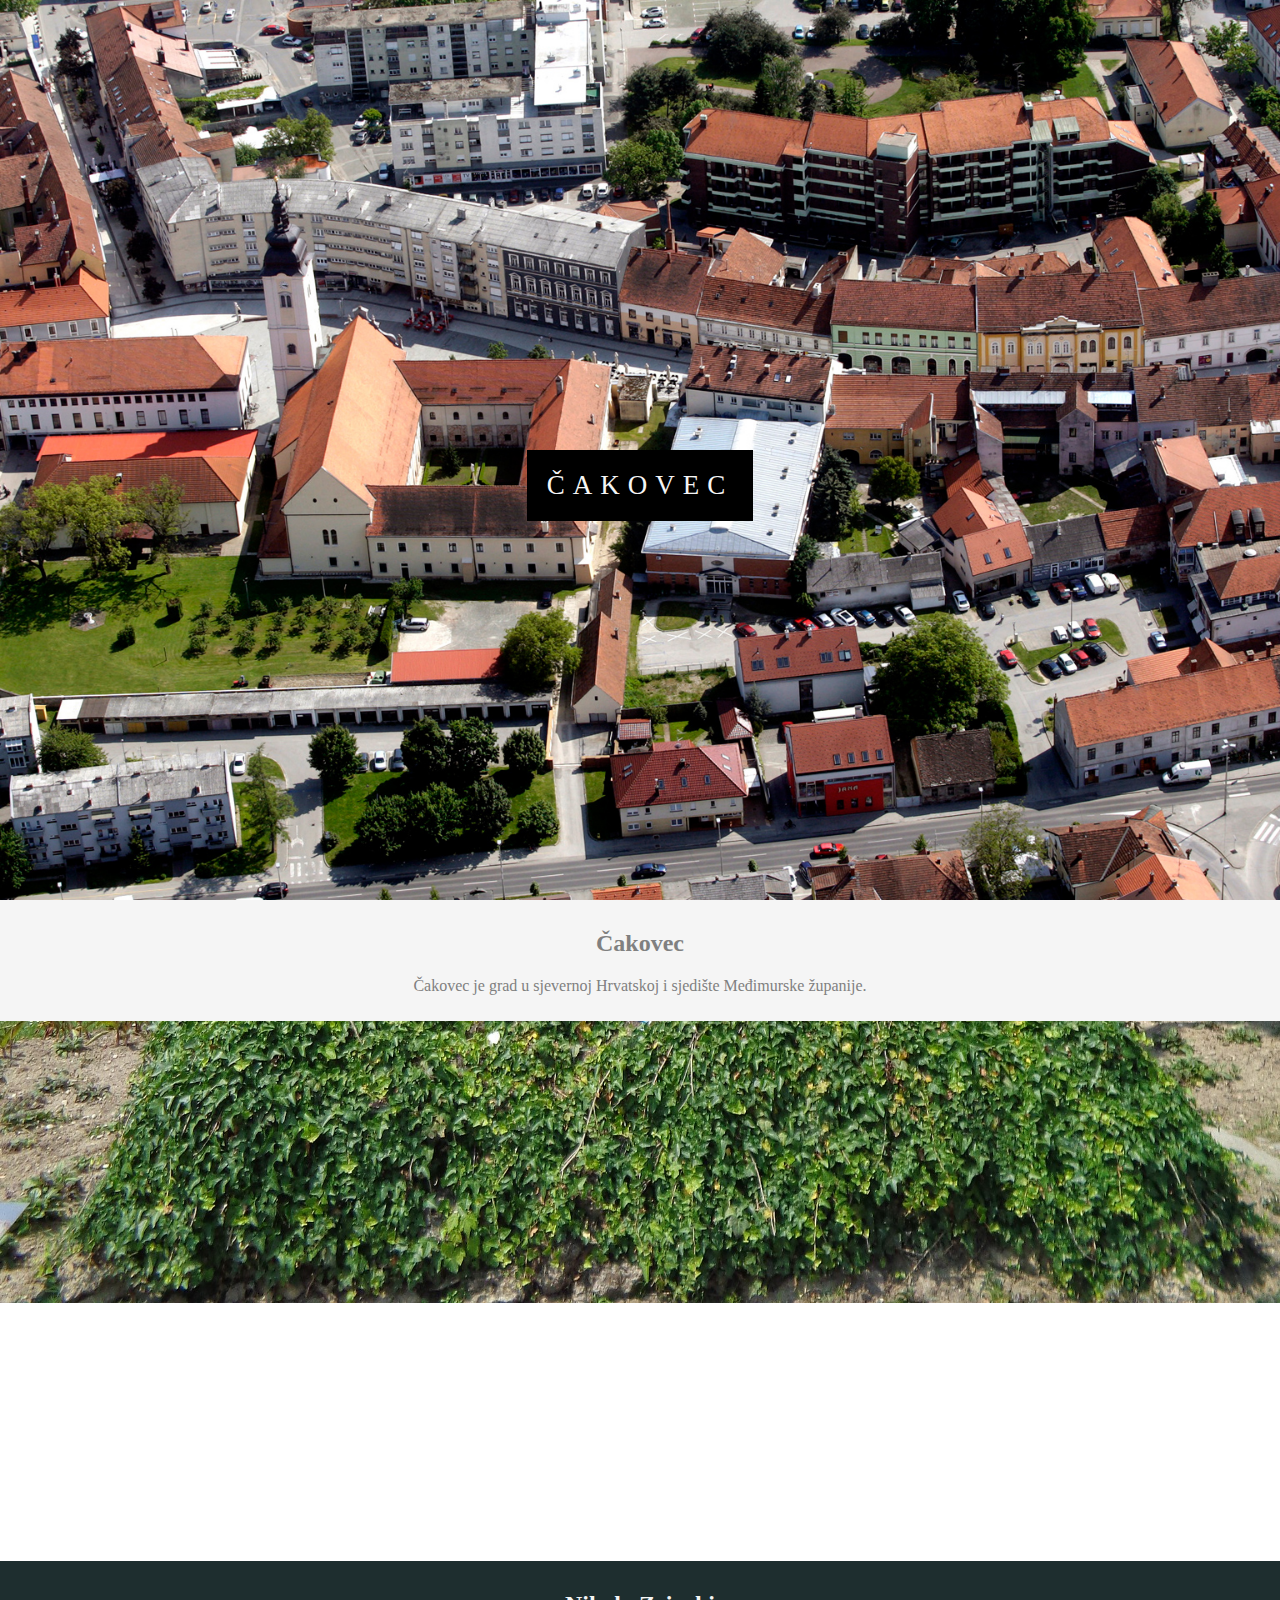
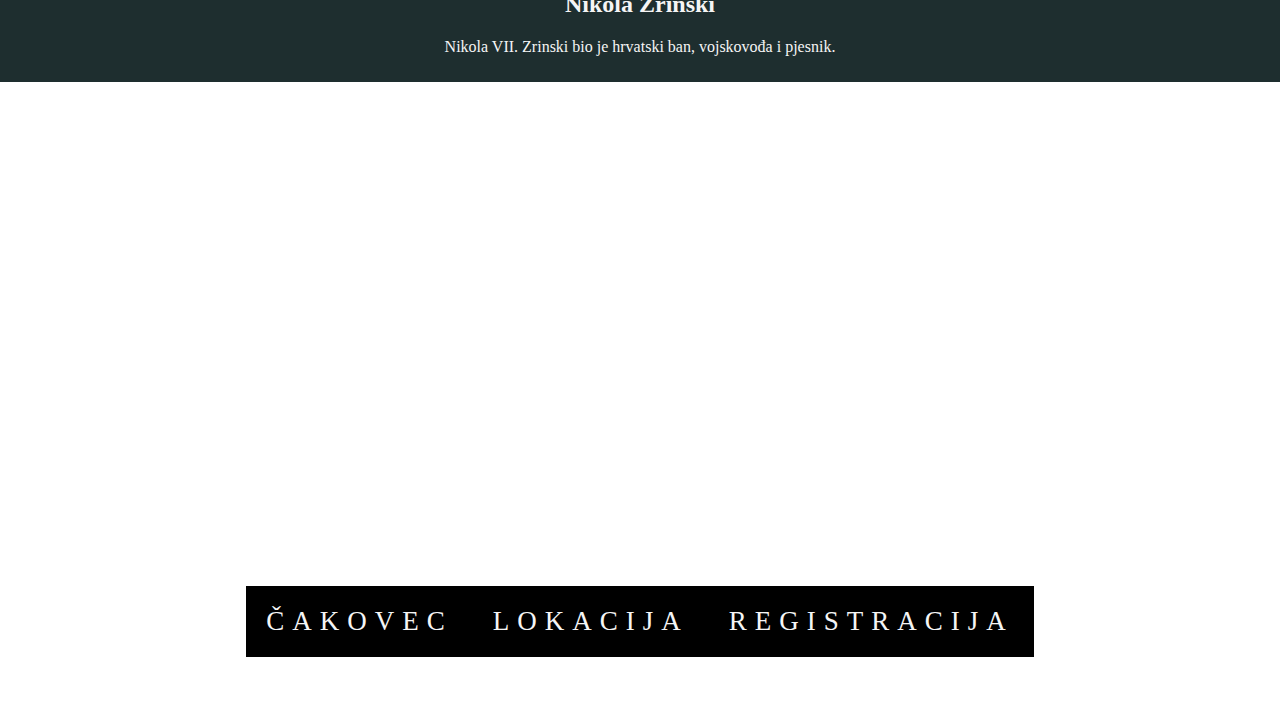
<file: index.html>
<!DOCTYPE html>
<html lang="en">
  <head>
    <meta charset="UTF-8" />
    <meta http-equiv="X-UA-Compatible" content="IE=edge" />
    <meta name="viewport" content="width=device-width, initial-scale=1.0" />
    <link rel="stylesheet" href="prvastr.css" />
  </head>
  <body>
    <a name="Početna"></a>
    <div class="slika1">
      <div class="tekst">
        <span class="cakovec"> Čakovec </span>
      </div>
    </div>

    <div class="tekst2 bijelo">
      <a class="cakovec1" >
        <h2>Čakovec</h2>
      </a>
      <p>
        Čakovec je grad u sjevernoj Hrvatskoj i sjedište Međimurske županije.
      </p>
    </div>

    <div class="slika2"></div>

    <div class="tekst2 sivo">
      <a
        class="nikola"
        href="https://hr.wikipedia.org/wiki/Nikola_VII._Zrinski"
      >
        <h2>Nikola Zrinski</h2>
      </a>
      <p>Nikola VII. Zrinski bio je hrvatski ban, vojskovođa i pjesnik.</p>
    </div>

    <div class="slika3">
      <div class="tekst4">
        <a class="cakovec" href="index.html#Početna">
          Čakovec
          <!-- <span class="cakovec"> Početna </span> -->
        </a>
        <a class="cakovec" href="drugastr.html">
          <!-- <span class="cakovec"> Lokacija </span> -->
          Lokacija
        </a>
        <a class="cakovec" href="trecastr.html">
            <!-- <span class="cakovec"> Registracija </span> -->
            Registracija

            </a>
      </div>
    </div>
  </body>
</html>
</file>
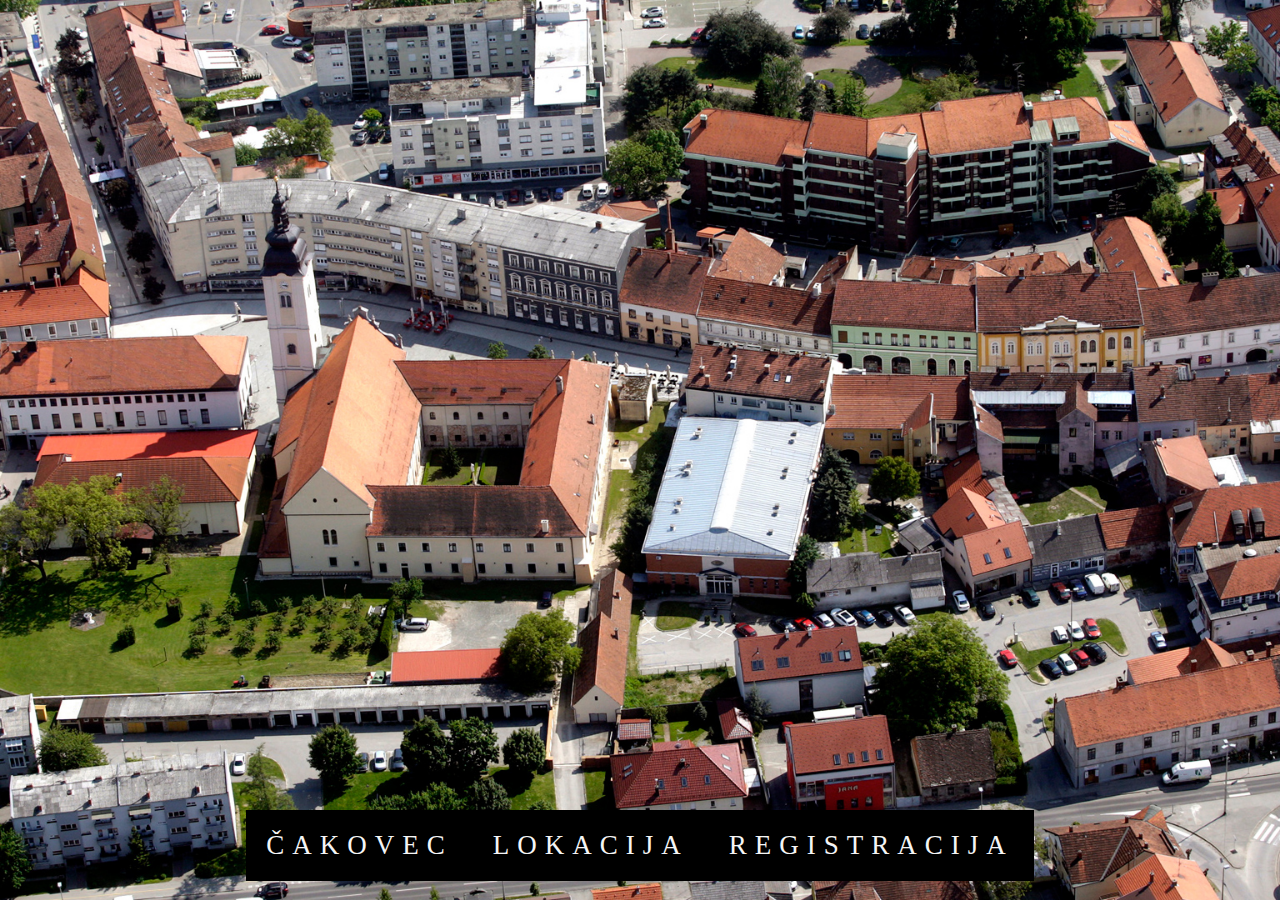
<file: drugastr.html>
<!DOCTYPE html>
<html lang="en">
  <head>
    <meta charset="UTF-8" />
    <meta http-equiv="X-UA-Compatible" content="IE=edge" />
    <meta name="viewport" content="width=device-width, initial-scale=1.0" />
    <link rel="stylesheet" href="drugastr.css" />
  </head>
  <body>
    <a name="Početna"></a>
    <div class="slika1">
        
            <iframe class="mapa" src="https://www.google.com/maps/embed?pb=!1m18!1m12!1m3!1d104725.77110334896!2d16.394454875281095!3d46.38951915708716!2m3!1f0!2f0!3f0!3m2!1i1024!2i768!4f13.1!3m3!1m2!1s0x4768ada5b7bfc8e1%3A0x459315b89fe1d5!2zxIxha292ZWM!5e0!3m2!1sen!2shr!4v1639942775390!5m2!1sen!2shr" width="900" height="720" style="border:0;" allowfullscreen="" loading="lazy"></iframe>
        

      </div>
      <div class="tekst4">
        <a class="cakovec" href="index.html#Početna">
          Čakovec
          <!-- <span class="cakovec"> Početna </span> -->
        </a>
        <a class="cakovec" href="drugastr.html">
          <!-- <span class="cakovec"> Lokacija </span> -->
          Lokacija
        </a>
        <a class="cakovec" href="trecastr.html">
            <!-- <span class="cakovec"> Registracija </span> -->
            Registracija

            </a>
      </div>

       

    </div>


    

   
  </body>
</html>
</file>
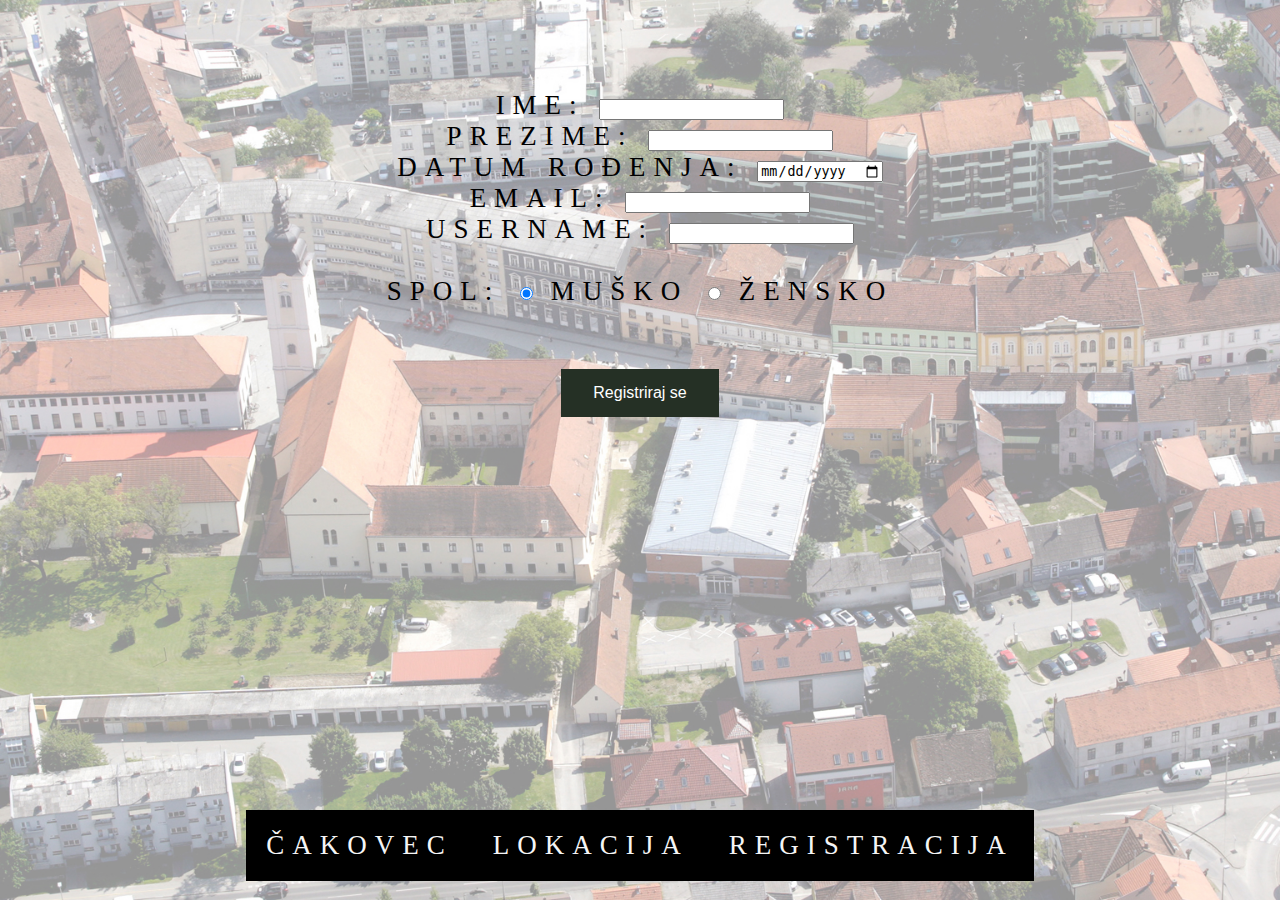
<file: trecastr.html>
<!DOCTYPE html>
<html lang="en">
  <head>
    <meta charset="UTF-8" />
    <meta http-equiv="X-UA-Compatible" content="IE=edge" />
    <meta name="viewport" content="width=device-width, initial-scale=1.0" />
    <link rel="stylesheet" href="trecastr.css" />
  </head>
  <body >
    <a name="Početna"></a>
    <div class="slika1">
      <div class="pitalica">
        <div class="tekst3">
            <form action="B.php" method="get">		
                Ime:    <input type="text"     name="ime" />     <br/>
                Prezime: <input type="text" name="Prezime" /> <br/>
                Datum rođenja: <input type="date" name="datum" /> <br/>
                eMail: <input type="text" name="eMail" /> <br/>
                Username: <input type="text" name="Username" /> <br/>  <br/>  
                  
    
                Spol:
                <input type="radio" name="spol" value="m" checked /> 
                  Muško 
                <input type="radio" name="spol" value="z" /> 
                  Žensko <br/><br/>
                
    
               
                <br/>
                <input type="hidden" name="Language" value="Spanish" />
                <input type="hidden" name="admin" value="2" />	
                       
                <button class="button" type="reset">Registriraj se</button>		
               </form>
        </div>
    </div>
       
      <div class="tekst4">
            <a class="cakovec" href="index.html#Početna">
              Čakovec
              <!-- <span class="cakovec"> Početna </span> -->
            </a>
            <a class="cakovec" href="drugastr.html">
              <!-- <span class="cakovec"> Lokacija </span> -->
              Lokacija
            </a>
            <a class="cakovec" href="trecastr.html">
                <!-- <span class="cakovec"> Registracija </span> -->
                Registracija
    
                </a>
      </div>
       
    </div>

  </body>
</html>
</file>
<file: prvastr.css>
html {
  height: 100%;
  margin: 0;
  font-size: 16px;
  font-family: "Times New Roman", Times, serif;
  font-weight: 400;
  color: gray;
}
body {
  height: 100%;
  margin: 0;
  font-size: 16px;
  font-family: "Times New Roman", Times, serif;
  font-weight: 400;
  color: gray;
}
.slika1 {
  position: relative;
  background-position: center;
  background-size: cover;
  background-repeat: no-repeat;
  background-attachment: fixed;
  background-image: url("slikeprv/cakovec.jpg");
  min-height: 100%;
}

.slika2 {
  position: relative;
  background-position: center;
  background-size: cover;
  background-repeat: no-repeat;
  background-attachment: fixed;
  background-image: url("slikeprv/spomenik.jpg");
  min-height: 60%;
}

.slika3 {
  position: relative;
  background-position: center;
  background-size: cover;
  background-repeat: no-repeat;
  background-attachment: fixed;
  background-image: url("slikeprv/centar.jpg");
  min-height: 70%;
}

.tekst2 {
  text-align: center;
  padding: 10px;
}
.tekst2:visited {
  text-align: center;
  padding: 10px;
  text-decoration: none;
  color: gray;
}

.cakovec1:visited {
  text-decoration: none;
  color: gray;
}

.cakovec1:link {
  text-decoration: none;
  color: gray;
}
.nikola:link {
  text-decoration: none;
  color: whitesmoke;
}
.nikola:visited {
  text-decoration: none;
  color: whitesmoke;
}
.bijelo {
  background-color: whitesmoke;
  color: gray;
}
.bijelo:visited {
  background-color: whitesmoke;
  color: gray;
  text-decoration: none;
}
.sivo {
  background-color: rgb(30, 46, 47);
  color: whitesmoke;
  text-decoration: none;
}
.sivo {
  background-color: rgb(30, 46, 47);
  color: whitesmoke;
  text-decoration: none;
}
.sivo:link {
  background-color: rgb(30, 46, 47);
  color: whitesmoke;
  text-decoration: none;
}

.tekst {

  display: flex;
  align-items: center;
  justify-content: center;
  position: absolute;
  top: 50%;
  width: 100%;
  text-align: center;
  color: black;
  font-size: 27px;
  letter-spacing: 8px;
  text-transform: uppercase;
}

.tekst4 {

  display: flex;
  align-items: center;
  justify-content: center;
  position: absolute;
  top: 80%;
  width: 100%;
  text-align: center;
  color: black;
  font-size: 27px;
  letter-spacing: 8px;
  text-transform: uppercase;
}


.cakovec{
  background-color: black;
  color: whitesmoke;
  padding: 20px;
  text-decoration: none;
}

.cakovec:hover{

  animation-name: animacijaRotacije;
  animation-duration: 0.5s;
  animation-timing-function: linear;
  animation-fill-mode: forwards;

}
@keyframes animacijaRotacije {
  0% { color: whitesmoke; background-color: black; }

  100% { color: black; background-color: whitesmoke; }
}

@media (max-width: 992px) {    
  .tekst4 {
    top: 40%;
    flex-direction: column;
  }
}
</file>
<file: drugastr.css>
html {
  height: 100%;
  margin: 0;
  font-size: 16px;
  font-family: "Times New Roman", Times, serif;
  font-weight: 400;
  color: gray;
}
body {
  height: 100%;
  margin: 0;
  font-size: 16px;
  font-family: "Times New Roman", Times, serif;
  font-weight: 400;
  color: gray;
}

.mapa{
  
  position: relative;
  bottom: 50%;
  left: 50%;
  transform: translate(-50%,10%);
}
.slika1 {
  position: relative;
  background-position: center;
  background-size: cover;
  background-repeat: no-repeat;
  background-attachment: fixed;
  background-image: url("slikeprv/cakovec.jpg");
  min-height: 100%;
}

.slika2 {
  position: relative;
  background-position: center;
  background-size: cover;
  background-repeat: no-repeat;
  background-attachment: fixed;
  background-image: url("slikeprv/spomenik.jpg");
  min-height: 60%;
}

.slika3 {
  position: relative;
  background-position: center;
  background-size: cover;
  background-repeat: no-repeat;
  background-attachment: fixed;
  background-image: url("slikeprv/centar.jpg");
  min-height: 45%;
}

.tekst2 {
  text-align: center;
  padding: 10px;
}
.tekst2:visited {
  text-align: center;
  padding: 10px;
  text-decoration: none;
  color: gray;
}

.cakovec1:visited {
  text-decoration: none;
  color: gray;
}

.cakovec1:link {
  text-decoration: none;
  color: gray;
}
.nikola:link {
  text-decoration: none;
  color: whitesmoke;
}
.nikola:visited {
  text-decoration: none;
  color: whitesmoke;
}
.bijelo {
  background-color: whitesmoke;
  color: gray;
}
.bijelo:visited {
  background-color: whitesmoke;
  color: gray;
  text-decoration: none;
}
.sivo {
  background-color: rgb(30, 46, 47);
  color: whitesmoke;
  text-decoration: none;
}
.sivo {
  background-color: rgb(30, 46, 47);
  color: whitesmoke;
  text-decoration: none;
}
.sivo:link {
  background-color: rgb(30, 46, 47);
  color: whitesmoke;
  text-decoration: none;
}

.tekst {
  position: absolute;
  top: 90%;
  width: 100%;
  text-align: center;
  color: black;
  font-size: 27px;
  letter-spacing: 8px;
  text-transform: uppercase;
}

.cakovec {
  background-color: black;
  color: whitesmoke;
  padding: 20px;
  text-decoration: none;
}

.tekst4 {

  display: flex;
  align-items: center;
  justify-content: center;
  position: absolute;
  top: 90%;
  width: 100%;
  text-align: center;
  color: black;
  font-size: 27px;
  letter-spacing: 8px;
  text-transform: uppercase;
}
.cakovec:hover{

  animation-name: animacijaRotacije;
  animation-duration: 0.5s;
  animation-timing-function: linear;
  animation-fill-mode: forwards;

}

@keyframes animacijaRotacije {
  0% { color: whitesmoke; background-color: black; }

  100% { color: black; background-color: whitesmoke; }
}

@media (max-width: 992px) {    
  .tekst4 {
    top: 90%;
    flex-direction: column;
  }

  .slika1{
    min-height: 120%;
  }
}
</file>
<file: trecastr.css>
html {
    height: 100%;
    margin: 0;
    font-size: 16px;
    font-family: "Times New Roman", Times, serif;
    font-weight: 400;
    color: gray;
  }
  body {
    height: 100%;
    margin: 0;
    font-size: 16px;
    font-family: "Times New Roman", Times, serif;
    font-weight: 400;
    color: gray;
  }
  .slika1 {
    position: relative;
    background-position: center;
    background-size: cover;
    background-repeat: no-repeat;
    background-attachment: fixed;
    background-image: url("slikeprv/cakovec1.jpg");
    min-height: 100%;


  }
  
  .slika2 {
    position: relative;
    background-position: center;
    background-size: cover;
    background-repeat: no-repeat;
    background-attachment: fixed;
    background-image: url("slikeprv/spomenik.jpg");
    min-height: 60%;
  }
  
  .slika3 {
    position: relative;
    background-position: center;
    background-size: cover;
    background-repeat: no-repeat;
    background-attachment: fixed;
    background-image: url("slikeprv/centar.jpg");
    min-height: 45%;
  }
  
  .tekst2 {
    text-align: center;
    padding: 10px;
  }
  .tekst2:visited {
    text-align: center;
    padding: 10px;
    text-decoration: none;
    color: gray;
  }
  
  .cakovec1:visited {
    text-decoration: none;
    color: gray;
  }
  
  .cakovec1:link {
    text-decoration: none;
    color: gray;
  }
  .nikola:link {
    text-decoration: none;
    color: whitesmoke;
  }
  .nikola:visited {
    text-decoration: none;
    color: whitesmoke;
  }
  .bijelo {
    background-color: whitesmoke;
    color: gray;
  }
  .bijelo:visited {
    background-color: whitesmoke;
    color: gray;
    text-decoration: none;
  }
  .sivo {
    background-color: rgb(30, 46, 47);
    color: whitesmoke;
    text-decoration: none;
  }
  .sivo {
    background-color: rgb(30, 46, 47);
    color: whitesmoke;
    text-decoration: none;
  }
  .sivo:link {
    background-color: rgb(30, 46, 47);
    color: whitesmoke;
    text-decoration: none;
  }
  
  .tekst {
    position: absolute;
    top: 90%;
    width: 100%;
    text-align: center;
    color: black;
    font-size: 27px;
    letter-spacing: 8px;
    text-transform: uppercase;
  }
  .tekst3 {
    position: absolute;
    top: 50%;
    width: 100%;
    text-align: center;
    color: black;
    font-size: 27px;
    letter-spacing: 8px;
    text-transform: uppercase;
  }
  .button {
    background-color: rgb(37, 48, 37);
    border: none;
    color: white;
    padding: 15px 32px;
    text-align: center;
    text-decoration: none;
    display: inline-block;
    font-size: 16px;
  }
  .pitalica{
    width: 700px;
    position: absolute;
    top: 10%;
    left: 50%;
    transform: translate(-50%,-50%);
    
    
  }
.pitalica2{
  
    position: relative;
    top: 90%;
    left: 50%;
    transform: translate(-50%,10%);
  }
  .cakovec {
    background-color: black;
    color: whitesmoke;
    padding: 20px;
    text-decoration: none;
  }
  
  .tekst4 {

    display: flex;
    align-items: center;
    justify-content: center;
    position: absolute;
    top: 90%;
    width: 100%;
    text-align: center;
    color: black;
    font-size: 27px;
    letter-spacing: 8px;
    text-transform: uppercase;
  }

  .cakovec:hover{

    animation-name: animacijaRotacije;
    animation-duration: 0.5s;
    animation-timing-function: linear;
    animation-fill-mode: forwards;
  
  }

  @keyframes animacijaRotacije {
    0% { color: whitesmoke; background-color: black; }
  
    100% { color: black; background-color: whitesmoke; }
  }
  
  @media (max-width: 992px) {    
    .tekst4 {
      top: 70%;
      flex-direction: column;
    }

  }
</file>
